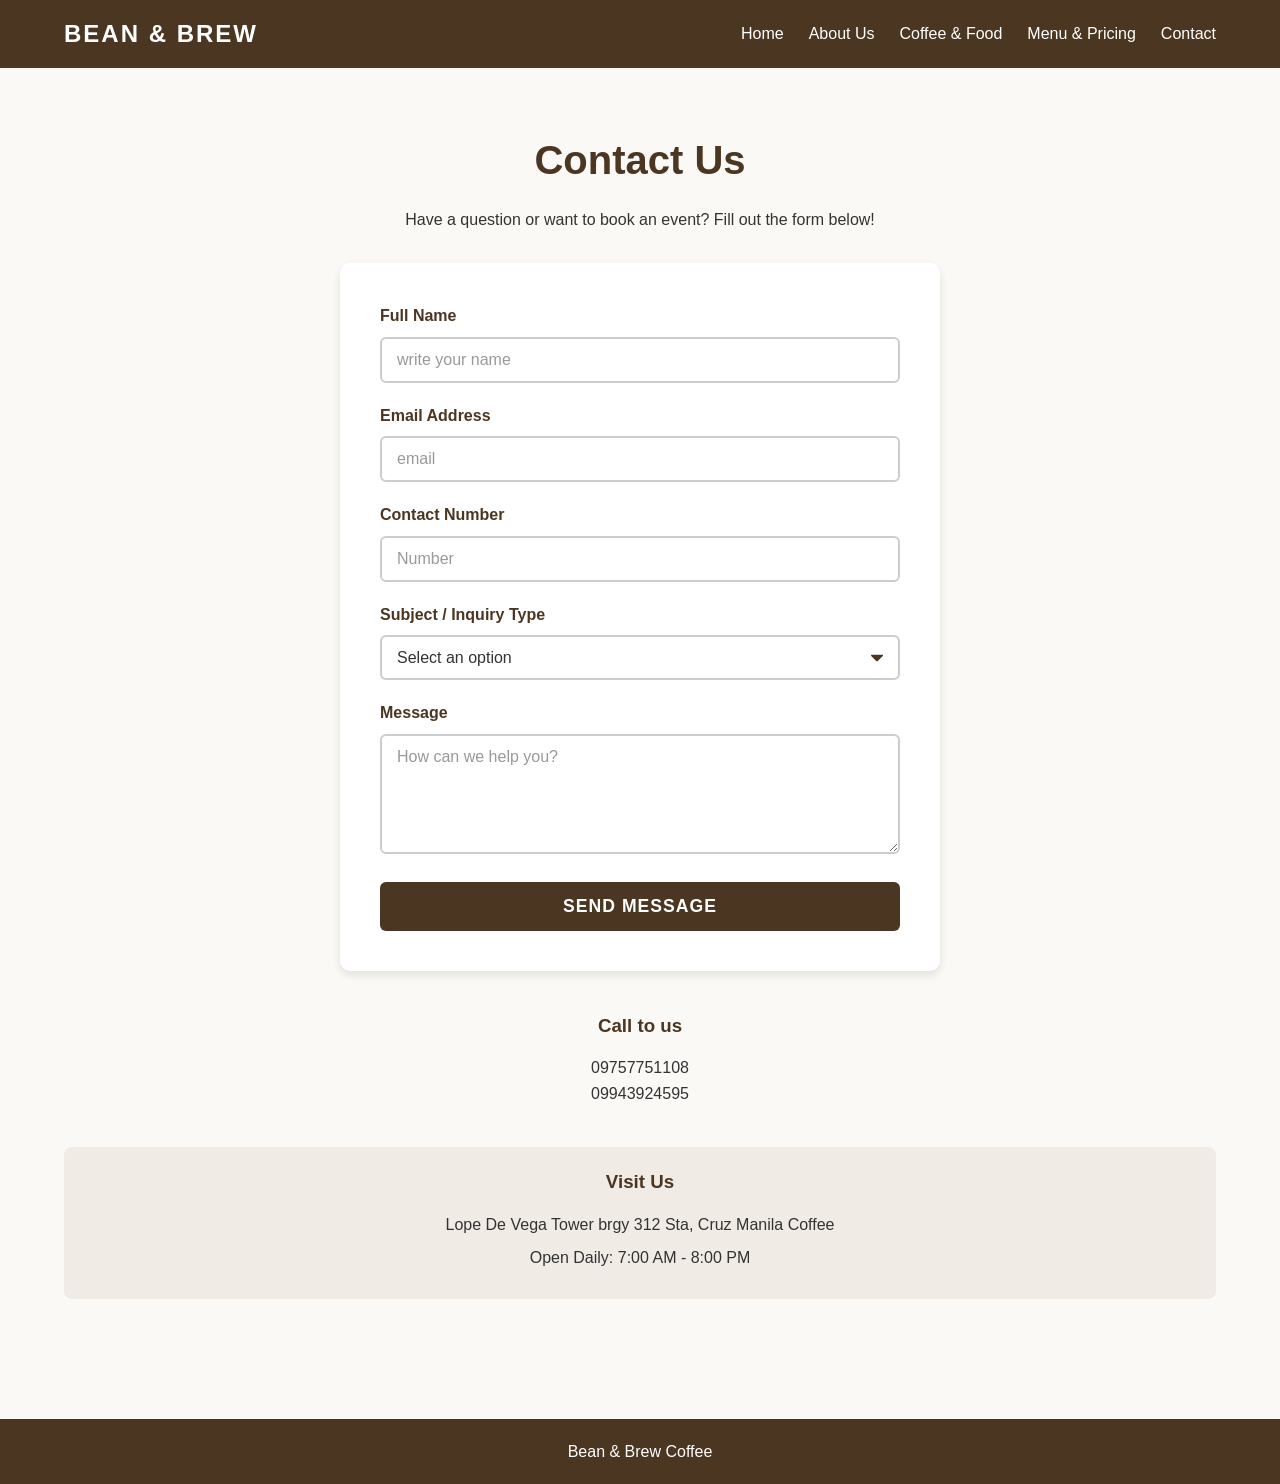
<file: pages/Contact.html>
<!DOCTYPE html>
<html lang="en">
<head>
    <meta charset="UTF-8">
    <meta name="viewport" content="width=device-width, initial-scale=1.0">
    <title>Document</title>
    <link rel="stylesheet" href="3style.css">
</head>
<body>
     <header>
        <div class="container">
            <nav>
                <div class="logo">Bean & Brew</div>
                <ul class="nav-links">
                    <li><a href="../index.html">Home</a></li>
                    <li><a href="./About.html">About Us</a></li>
                    <li><a href="./Service.html">Coffee & Food</a></li>
                    <li><a href="./Menu.html">Menu & Pricing</a></li>
                    <li><a href="contact.html">Contact</a></li>
                </ul>
            </nav>
        </div>
    </header>

    <main class="container section">
        <h2>Contact Us</h2>
        <p style="text-align: center; margin-bottom: 30px;">
            Have a question or want to book an event? Fill out the form below!
        </p>

        
        <div class="form-box">
            <form action="#" method="POST">
                
                
                <div class="form-group">
                    <label for="fullname">Full Name</label>
                    <input type="text" id="fullname" name="fullname" placeholder="write your name" required>
                </div>

                
                <div class="form-group">
                    <label for="email">Email Address</label>
                    <input type="email" id="email" name="email" placeholder="email" required>
                </div>

               
                <div class="form-group">
                    <label for="phone">Contact Number</label>
                    <input type="tel" id="phone" name="phone" placeholder="Number" required>
                </div>

                
                <div class="form-group">
                    <label for="subject">Subject / Inquiry Type</label>
                    <select id="subject" name="subject" required>
                        <option value="" disabled selected>Select an option</option>
                        <option value="general">General Inquiry</option>
                        <option value="order">Order Question</option>
                        <option value="catering">Catering / Event Booking</option>
                        <option value="feedback">Feedback</option>
                    </select>
                </div>

                
                <div class="form-group">
                    <label for="message">Message</label>
                    <textarea id="message" name="message" rows="5" placeholder="How can we help you?" required></textarea>
                </div>

                
                <button type="submit" class="btn" style="width: 100%;">Send Message</button>

            </form>
        </div>

        
         <div style="text-align: center; margin-top: 40px;">
            <h3>Call to us</h3>
            <p>09757751108</p>
            <p>09943924595</p>
         </div>

        <div style="text-align: center; margin-top: 40px;">
            <h3>Visit Us</h3>
            <p>Lope De Vega Tower brgy 312 Sta, Cruz Manila Coffee</p>
            <p>Open Daily: 7:00 AM - 8:00 PM</p>
        </div>

    </main>

    <footer>
        <p> Bean & Brew Coffee</p>
    </footer>
</body>
</html>
</file>
<file: pages/3style.css>
:root {
    --primary-color: #4b3621;    
    --secondary-color: #a67b5b;  
    --accent-color: #d2b48c;      
    --bg-color: #faf9f6;        
    --text-color: #333333;
    --white: #ffffff;
    --shadow: 0 4px 8px rgba(0,0,0,0.1);
    --transition: all 0.3s ease;
    --input-border: #cccccc;
    --input-focus: #a67b5b;
}


* {
    margin: 0;
    padding: 0;
    box-sizing: border-box;
}

body {
    font-family: 'Segoe UI', Tahoma, Geneva, Verdana, sans-serif;
    line-height: 1.6;
    color: var(--text-color);
    background-color: var(--bg-color);
}


.container {
    width: 90%;
    max-width: 1200px;
    margin: 0 auto;
}

.section {
    padding: 60px 0;
}

h2 {
    text-align: center;
    margin-bottom: 15px;
    color: var(--primary-color);
    font-size: 2.5rem;
}

h3 {
    color: var(--primary-color);
    margin-bottom: 15px;
}


header {
    background-color: var(--primary-color);
    color: var(--white);
    padding: 15px 0;
    position: sticky;
    top: 0;
    z-index: 1000;
}

nav {
    display: flex;
    justify-content: space-between;
    align-items: center;
}

.logo {
    font-size: 1.5rem;
    font-weight: bold;
    text-transform: uppercase;
    letter-spacing: 2px;
}

.nav-links {
    list-style: none;
    display: flex;
    gap: 25px;
}

.nav-links a {
    color: var(--white);
    text-decoration: none;
    font-weight: 500;
    transition: var(--transition);
}

.nav-links a:hover {
    color: var(--accent-color);
}

/* --- Main Content --- */
main {
    min-height: 80vh;
}

/* --- Form Box Container --- */
.form-box {
    max-width: 600px;
    margin: 0 auto; /* Centers the form */
    background-color: var(--white);
    padding: 40px;
    border-radius: 10px;
    box-shadow: var(--shadow);
}


.form-group {
    margin-bottom: 20px;
}

/* --- Label Styling --- */
.form-group label {
    display: block;
    margin-bottom: 8px;
    font-weight: bold;
    color: var(--primary-color);
}

/* --- Input Fields, Textarea, Select --- */
input[type="text"],
input[type="email"],
input[type="tel"],
select,
textarea {
    width: 100%;
    padding: 12px 15px;
    border: 2px solid var(--input-border);
    border-radius: 6px;
    font-size: 1rem;
    font-family: inherit;
    color: var(--text-color);
    background-color: var(--white);
    transition: var(--transition);
}

/* Focus state - when user clicks on input */
input:focus,
select:focus,
textarea:focus {
    outline: none;
    border-color: var(--input-focus);
    box-shadow: 0 0 0 3px rgba(166, 123, 91, 0.2); /* Light brown glow */
}

/* Placeholder text styling */
input::placeholder,
textarea::placeholder {
    color: #999999;
}

/* --- Select Dropdown Specific --- */
select {
    appearance: none; /* Removes default arrow */
    background-image: url("data:image/svg+xml;charset=US-ASCII,%3Csvg%20xmlns%3D%22http%3A%2F%2Fwww.w3.org%2F2000%2Fsvg%22%20width%3D%22292.4%22%20height%3D%22292.4%22%3E%3Cpath%20fill%3D%22%234b3621%22%20d%3D%22M287%2069.4a17.6%2017.6%200%200%200-13-5.4H18.4c-5%200-9.3%201.8-12.9%205.4A17.6%2017.6%200%200%200%200%2082.2c0%205%201.8%209.3%205.4%2012.9l128%20127.9c3.6%203.6%207.8%205.4%2012.8%205.4s9.2-1.8%2012.8-5.4L287%2095c3.5-3.5%205.4-7.8%205.4-12.8%200-5-1.9-9.2-5.5-12.8z%22%2F%3E%3C%2Fsvg%3E");
    background-repeat: no-repeat;
    background-position: right 15px top 50%;
    background-size: 12px auto;
    cursor: pointer;
}

/* --- Textarea Specific --- */
textarea {
    resize: vertical; /* Allows vertical resizing only */
    min-height: 120px;
}

/* --- Submit Button --- */
.btn {
    display: inline-block;
    width: 100%;
    padding: 14px;
    background-color: var(--primary-color);
    color: var(--white);
    border: none;
    border-radius: 6px;
    font-size: 1.1rem;
    font-weight: bold;
    text-transform: uppercase;
    cursor: pointer;
    transition: var(--transition);
    letter-spacing: 1px;
}

.btn:hover {
    background-color: var(--secondary-color);
    transform: translateY(-2px); /* Slight lift effect */
    box-shadow: 0 4px 8px rgba(0,0,0,0.2);
}

/* Button active state (clicking) */
.btn:active {
    transform: translateY(0);
}

/* --- Contact Info Section --- */
main > div:last-of-type {
    text-align: center;
    margin-top: 50px;
    padding: 20px;
    background-color: #f0ebe5;
    border-radius: 8px;
}

main > div:last-of-type p {
    margin-bottom: 8px;
}

/* --- Footer --- */
footer {
    background-color: var(--primary-color);
    color: var(--white);
    text-align: center;
    padding: 20px 0;
    margin-top: 60px;
}

/* --- Responsive Design (Media Query) --- */
@media (max-width: 768px) {
    /* Mobile Navigation */
    nav {
        flex-direction: column;
        gap: 15px;
    }

    .nav-links {
        flex-direction: column;
        text-align: center;
        gap: 10px;
    }

    /* Form Box Responsive */
    .form-box {
        padding: 25px;
        margin: 0 15px; /* Add side margin on mobile */
    }

    h2 {
        font-size: 2rem;
    }
}
</file>
